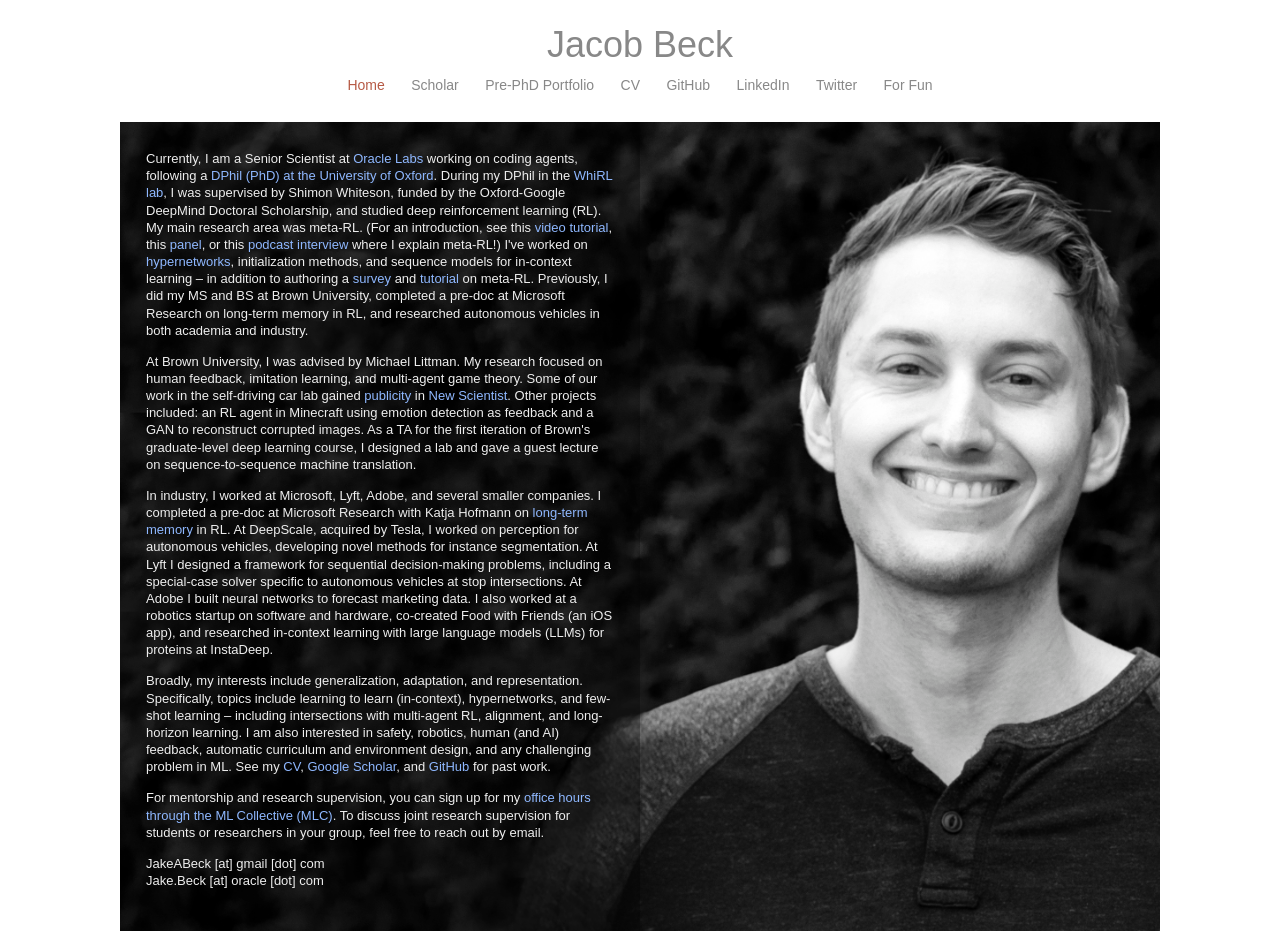
<file: index.html>
<!DOCTYPE html>
<html>
<head>
  <meta charset="UTF-8" />
  <title>AI Scientist | Jacob Beck</title>
  <link rel="stylesheet" href="style.css" />
  <link rel="icon" type="image/png" href="images/icon.png?v=3">
  <link rel="apple-touch-icon" href="images/icon.png?v=3">
</head>

<body>
  <header>
    <h1>Jacob Beck</h1>

    <nav>
      <a class="active" href="index.html">Home</a>
      <a href="https://scholar.google.ca/citations?user=PrS_dHMAAAAJ&hl">Scholar</a>
      <a href="portfolio.html">Pre-PhD Portfolio</a>
      <a href="Jacob_Beck.pdf">CV</a>
      <a href="https://github.com/jacooba">GitHub</a>
      <a href="https://www.linkedin.com/in/jacob-beck-4a84a17b">LinkedIn</a>
      <a href="https://x.com/jakeABeck">Twitter</a>
      <a href="http://prooptical.blogspot.com/p/about-me.html">For Fun</a>
    </nav>
  </header>

  <main class="home-panel">
    <div class="bio">
      <p>
        Currently, I am a Senior Scientist at <a href="https://labs.oracle.com/pls/apex/f?p=94065:11:14010325662183:12095" target="_blank">Oracle Labs</a> working on coding agents, following a <a href="https://ora.ox.ac.uk/objects/uuid:203bc0f5-e8e0-46ac-bec3-fe838e3fc6fe" target="_blank">DPhil (PhD) at the University of Oxford</a>. During my DPhil in the <a href="http://whirl.cs.ox.ac.uk/pages/people/jacob.html" target="_blank">WhiRL lab</a>, I was supervised by Shimon Whiteson, funded by the Oxford-Google DeepMind Doctoral Scholarship, and studied deep reinforcement learning (RL). My main research area was meta-RL. (For an introduction, see this <a href="https://sites.google.com/view/meta-rl-tutorial-2023/home" target="_blank">video tutorial</a>, this <a href="https://icml.cc/virtual/2024/39302" target="_blank">panel</a>, or this <a href="https://www.talkrl.com/episodes/jacob-beck-and-risto-vuorio" target="_blank">podcast interview</a> where I explain meta-RL!) I've worked on <a href="https://arxiv.org/abs/2210.11348">hypernetworks</a>, initialization methods, and sequence models for in-context learning – in addition to authoring a <a href="/survey.html">survey</a> and <a href="https://arxiv.org/abs/2301.08028">tutorial</a> on meta-RL. Previously, I did my MS and BS at Brown University, completed a pre-doc at Microsoft Research on long-term memory in RL, and researched autonomous vehicles in both academia and industry.
      </p>

      <p>
        At Brown University, I was advised by Michael Littman. My research focused on human feedback, imitation learning, and multi-agent game theory. Some of our work in the self-driving car lab gained <a href="http://tinyurl.com/PubAV">publicity</a> in <a href="https://www.newscientist.com/article/2191839-terrible-drivers-could-teach-autonomous-cars-how-to-avoid-crashes/">New Scientist</a>. Other projects included: an RL agent in Minecraft using emotion detection as feedback and a GAN to reconstruct corrupted images. As a TA for the first iteration of Brown's graduate-level deep learning course, I designed a lab and gave a guest lecture on sequence-to-sequence machine translation.
      </p>

      <p>
        In industry, I worked at Microsoft, Lyft, Adobe, and several smaller companies. I completed a pre-doc at Microsoft Research with Katja Hofmann on <a href="https://iclr.cc/virtual_2020/poster_Bkl7bREtDr.html">long-term memory</a> in RL. At DeepScale, acquired by Tesla, I worked on perception for autonomous vehicles, developing novel methods for instance segmentation. At Lyft I designed a framework for sequential decision-making problems, including a special-case solver specific to autonomous vehicles at stop intersections. At Adobe I built neural networks to forecast marketing data. I also worked at a robotics startup on software and hardware, co-created Food with Friends (an iOS app), and researched in-context learning with large language models (LLMs) for proteins at InstaDeep.
      </p>

      <p>
        Broadly, my interests include generalization, adaptation, and representation. Specifically, topics include learning to learn (in-context), hypernetworks, and few-shot learning – including intersections with multi-agent RL, alignment, and long-horizon learning. I am also interested in safety, robotics, human (and AI) feedback, automatic curriculum and environment design, and any challenging problem in ML. See my <a href="Jacob_Beck.pdf">CV</a>, <a href="https://scholar.google.ca/citations?user=PrS_dHMAAAAJ&hl">Google Scholar</a>, and <a href="https://github.com/jacooba">GitHub</a> for past work.
      </p>

      <p>
        For mentorship and research supervision, you can sign up for my <a href="https://mlcollective.org/services/#mloh">office hours through the ML Collective (MLC)</a>. To discuss joint research supervision for students or researchers in your group, feel free to reach out by email.
      </p>

      <p>
        JakeABeck [at] gmail [dot] com<br>
        Jake.Beck [at] oracle [dot] com
      </p>
    </div>
  </main>
</body>
</html>
</file>
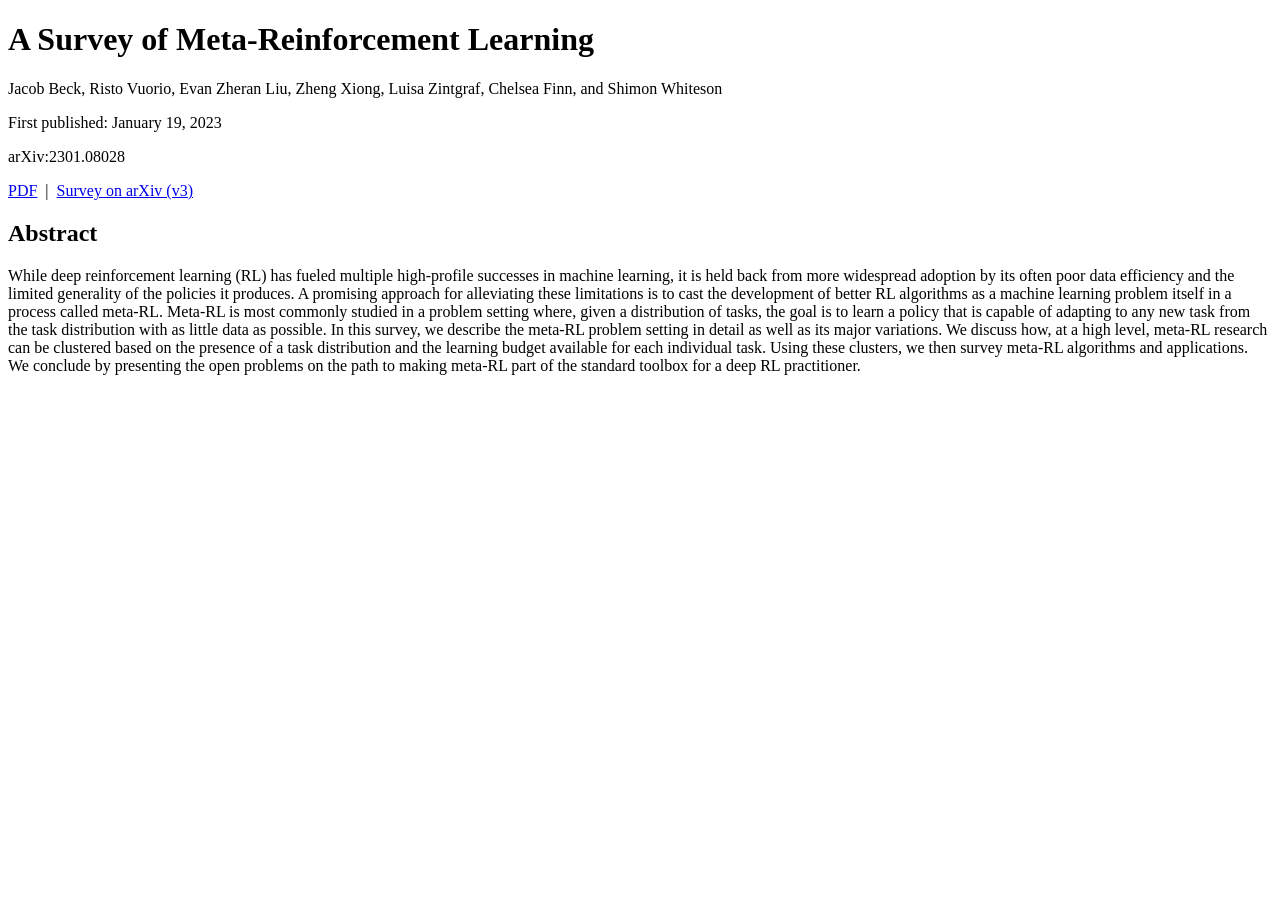
<file: survey.html>
<!DOCTYPE html>
<html lang="en">
<head>
  <meta charset="UTF-8">
  <meta name="viewport" content="width=device-width, initial-scale=1.0">

  <title>A Survey of Meta-Reinforcement Learning</title>

  <!-- Google Scholar / citation metadata -->
  <meta name="citation_title"
        content="A Survey of Meta-Reinforcement Learning">

  <meta name="citation_author" content="Jacob Beck">
  <meta name="citation_author" content="Risto Vuorio">
  <meta name="citation_author" content="Evan Zheran Liu">
  <meta name="citation_author" content="Zheng Xiong">
  <meta name="citation_author" content="Luisa Zintgraf">
  <meta name="citation_author" content="Chelsea Finn">
  <meta name="citation_author" content="Shimon Whiteson">

  <meta name="citation_publication_date" content="2023/01/19">

  <meta name="citation_technical_report_institution" content="arXiv">
  <meta name="citation_technical_report_number"
        content="arXiv:2301.08028">

  <meta name="citation_pdf_url"
        content="https://jakebeck.com/survey.pdf">

  <meta name="description"
        content="A Survey of Meta-Reinforcement Learning by Jacob Beck, Risto Vuorio, Evan Zheran Liu, Zheng Xiong, Luisa Zintgraf, Chelsea Finn, and Shimon Whiteson.">

  <link rel="canonical" href="https://jakebeck.com/survey.html">
</head>

<body>
  <main>
    <h1>A Survey of Meta-Reinforcement Learning</h1>

    <p>
      Jacob Beck,
      Risto Vuorio,
      Evan Zheran Liu,
      Zheng Xiong,
      Luisa Zintgraf,
      Chelsea Finn,
      and Shimon Whiteson
    </p>

    <p>First published: January 19, 2023</p>

    <p>arXiv:2301.08028</p>

    <p>
      <a href="https://jakebeck.com/survey.pdf">PDF</a>
      &nbsp;|&nbsp;
      <a href="https://arxiv.org/abs/2301.08028v3">
        Survey on arXiv (v3)
      </a>
    </p>

    <section aria-labelledby="abstract-heading">
      <h2 id="abstract-heading">Abstract</h2>

      <p>
        While deep reinforcement learning (RL) has fueled multiple
        high-profile successes in machine learning, it is held back from
        more widespread adoption by its often poor data efficiency and
        the limited generality of the policies it produces. A promising
        approach for alleviating these limitations is to cast the
        development of better RL algorithms as a machine learning
        problem itself in a process called meta-RL.
        Meta-RL is most commonly studied in a problem setting where,
        given a distribution of tasks, the goal is to learn a policy
        that is capable of adapting to any new task from the task
        distribution with as little data as possible. In this survey,
        we describe the meta-RL problem setting in detail as well as
        its major variations. We discuss how, at a high level, meta-RL
        research can be clustered based on the presence of a task
        distribution and the learning budget available for each
        individual task. Using these clusters, we then survey meta-RL
        algorithms and applications. We conclude by presenting the open
        problems on the path to making meta-RL part of the standard
        toolbox for a deep RL practitioner.
      </p>
    </section>
  </main>
</body>
</html>
</file>
<file: style.css>
/* =========================
   GLOBAL
========================= */

body {
  font-family: Helvetica, Arial, sans-serif;
  margin: 0 auto;
  background: #fff;
  color: #777;
  min-width: 1150px;
}

a {
  text-decoration: none;
}

.bio a {
  color: #8fb8ff;   /* light blue */
}

.bio a:hover {
  color: #c6dcff;   /* even lighter on hover */
}

.bio a:visited {
  color: #8fb8ff;
}

/* =========================
   HEADER / NAV
========================= */

header {
  text-align: center;
  margin-top: 15px;      /* ↓ slightly less space above */
  min-width: 1040px;

  padding-bottom: 28px;  /* ↓ pushes nav DOWN */
}

h1 {
  font-weight: 200;
  font-size: 36px;
  color: #888;

  margin-bottom: 10px;   /* ↓ small gap under title */
}

nav a {
  color: #888;
  margin: 0 11px;
  font-size: 14px;
}

nav a:hover {
  color: #d88973;
}

nav a.active {
  color: #b65a45;
}

/* =========================
   HOME PAGE
========================= */

.home-panel {
  width: 1040px;
  min-height: 720px;
  margin: 0 auto;
  background-image: url("images/headshot.jpg");
  background-size: cover;
  background-position: center top;
  background-repeat: no-repeat;
  background-color: #000;
}

.bio {
  width: 520px;
  min-height: 720px;
  padding: 28px 26px;
  box-sizing: border-box;
  color: #eee;          /* or #ddd */
  line-height: 1.4;     /* more spacing → lighter feel */
  font-weight: 300;     /* thinner text */
  font-size: 13px;
  line-height: 1.32;
  background: rgba(0, 0, 0, 0.30);
}

.bio p {
  margin: 0 0 14px;
}

/* =========================
   PORTFOLIO PAGE
========================= */

body.portfolio-page {
  background: #000;
  color: #555;
}

.portfolio-title {
  width: 650px;
  margin: 60px auto 90px;
  border: 1px solid #777;
  text-align: center;
  padding: 10px 0;
}

.portfolio-title h2 {
  margin: 0;
  font-weight: 300;
  color: #555;
  font-size: 18px;
}

.portfolio-title h3 {
  margin: 4px 0 0;
  color: #c8c22a;
  font-weight: 300;
  font-size: 18px;
}

.portfolio {
  width: 860px;
  margin: 0 auto;
}

.item {
  display: grid;
  grid-template-columns: 470px 1fr;
  gap: 25px;
  border: 1px solid #666;
  padding: 18px;
  margin-bottom: 80px;
  background: transparent;
}

.item img {
  width: 470px;
  background: #fff;
}

.item h2 {
  margin: 0;
  display: inline-block;
  background: #e5e529;
  color: #111;
  font-size: 28px;
  font-weight: 800;
  padding: 2px 6px;
}

.item h4 {
  display: inline-block;
  background: #e5e529;
  color: #111;
  margin: 6px 0 15px;
  font-size: 18px;
  font-weight: 800;
  padding: 2px 6px;
}

.item p {
  color: #555;
  line-height: 1.4;
  font-size: 15px;
}

.item a {
  color: #aaa;
  font-weight: 700;
  display: inline-block;
  width: 160px;
  margin-bottom: 6px;
}

.item a:hover {
  color: #fff;
}

@media only screen and (max-device-width: 600px) {

  body {
    min-width: 1040px;
  }

  .home-panel {
    background-size: contain;
    background-position: center top;
    background-repeat: no-repeat;
    min-height: auto;
    padding-top: 60%;
  }

  .bio {
    width: 94%;
    box-sizing: border-box;
    background: none;
  }
}
</file>
